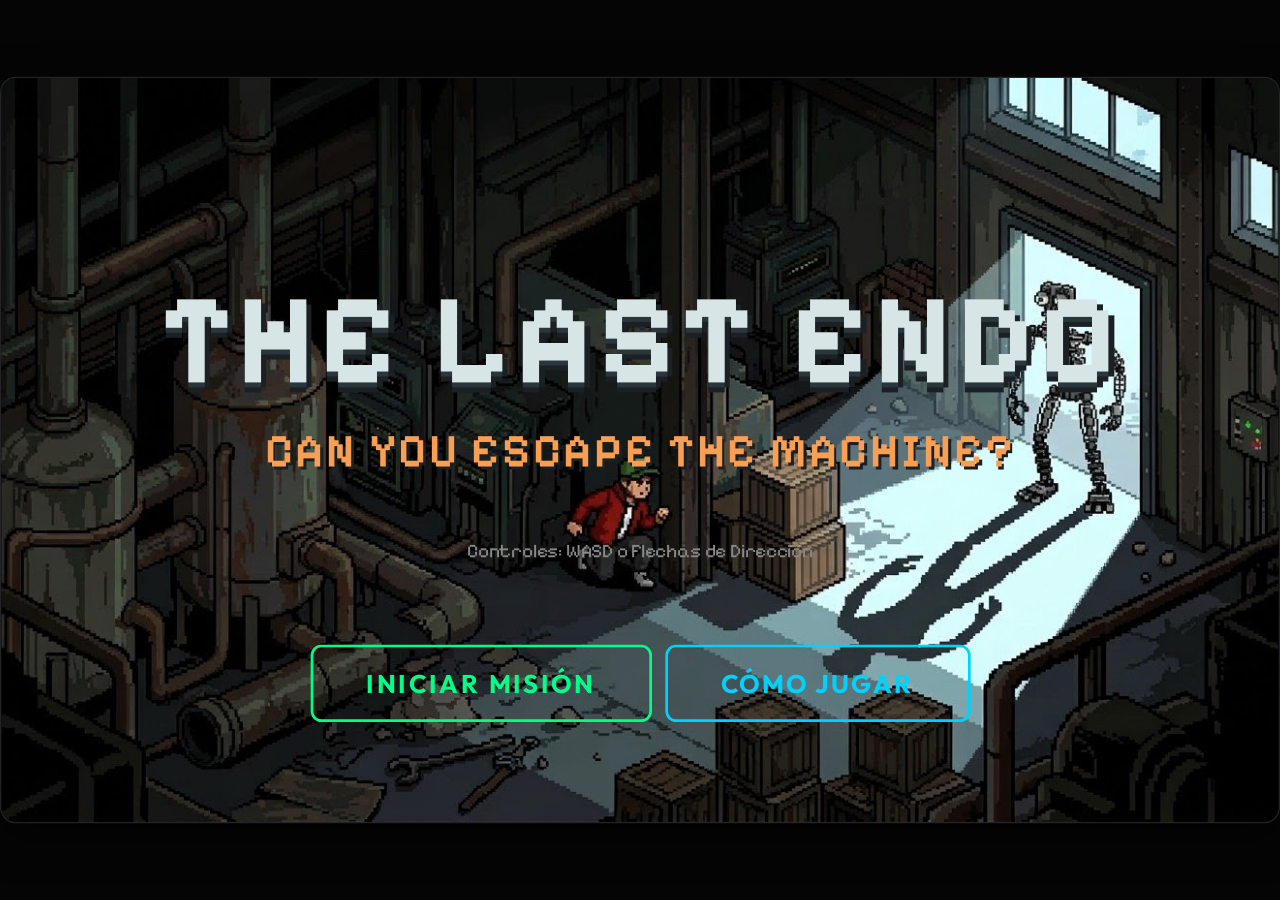
<file: index.html>
<!DOCTYPE html>
<html lang="es">

<head>
    <meta charset="UTF-8">
    <meta name="viewport" content="width=device-width, initial-scale=1.0, maximum-scale=1.0, user-scalable=no">
    <title>Infiltración y Pistas</title>
    <!-- Pixel Art / Retro Font -->
    <link rel="preconnect" href="https://fonts.googleapis.com">
    <link rel="preconnect" href="https://fonts.gstatic.com" crossorigin>
    <link href="https://fonts.googleapis.com/css2?family=Pixelify+Sans:wght@400;500;600;700&display=swap"
        rel="stylesheet">
    <link rel="stylesheet" href="style.css">
</head>

<body>
    <!-- Rotate device warning -->
    <div id="rotate-overlay">
        <div>📱</div>
        <div style="margin-top: 15px;">Por favor, gira tu dispositivo</div>
        <div style="font-size: 16px; margin-top: 10px; color: #aaa;">El juego requiere modo horizontal para funcionar correctamente.</div>
    </div>

    <!-- MAIN GAME CONTAINER -->
    <div id="game-container">
        <!-- Start Screen -->
        <div id="start-screen" class="screen active">
            <h1 class="retro-title">THE LAST ENDO</h1>
            <h2 class="retro-subtitle">CAN YOU ESCAPE THE MACHINE?</h2>

            <!-- Removed paragraph as tutorial handles it now -->
            <p style="font-size: 0.9rem; color: #888;">Controles: WASD o Flechas de Dirección</p>
            <div style="display: flex; gap: 10px; margin-top: 20px;">
                <button id="start-btn">Iniciar Misión</button>
                <button id="tutorial-btn" class="secondary-btn">Cómo Jugar</button>
            </div>
        </div>

        <!-- Tutorial Screen -->
        <div id="tutorial-screen" class="screen">
            <!-- MÁS ESPECIFIDAD PARA EVITAR QUE EL FONDo RETRO PREDOMINE -->
            <style>
                #tutorial-screen h3, 
                #tutorial-screen p, 
                #tutorial-screen b, 
                #tutorial-screen .tutorial-card,
                #tutorial-screen .tutorial-card p {
                    font-family: 'Segoe UI', Tahoma, Geneva, Verdana, sans-serif !important;
                    letter-spacing: normal !important;
                    line-height: 1.5 !important;
                }
                #tutorial-screen p {
                    font-size: 0.95rem !important;
                }
                #tutorial-screen {
                    padding-bottom: 40px !important; /* Para que no se corte el botón de Entendido */
                    overflow-y: auto;
                }
                #close-tutorial-btn {
                    margin-bottom: 20px;
                }
            </style>
            <h1>Manual de <span class="highlight">Operaciones</span></h1>

            <div class="tutorial-grid">
                <div class="tutorial-card">
                    <div class="tutorial-sprite-container">
                        <div id="tut-player"></div>
                    </div>
                    <h3>Tú (Infiltrador)</h3>
                    <p>Usa <b>WASD</b> o las <b>Flechas de dirección</b> para moverte por las sombras de los niveles. Tienes un límite de <b>tiempo</b> que decrece constantemente. Pierdes si la cuenta regresiva llega a cero antes de completar el nivel.</p>
                </div>

                <div class="tutorial-card">
                    <div class="tutorial-sprite-container">
                        <div id="tut-enemy">
                            <!-- Cono de visión eliminado según petición -->
                        </div>
                    </div>
                    <h3>Los Guardias</h3>
                    <p>Unidades hostiles patrullan el mapa. Mantente alejado de su campo de visión frontal en todo momento. Si te detectan visualmente, activarán la alarma y tu misión fallará inmediatamente.</p>
                </div>

                <div class="tutorial-card">
                    <div class="tutorial-sprite-container"
                        style="display:flex; gap:15px; justify-content:center; align-items:center;">
                        <div>
                            <div id="tut-clue"></div>
                            <small class="highlight" style="display:block; margin-top:5px; font-family: sans-serif;">Evidencia</small>
                        </div>
                        <div>
                            <div id="tut-fake"></div>
                            <small class="danger-text" style="display:block; margin-top:5px; font-family: sans-serif;">Basura</small>
                        </div>
                    </div>
                    <h3>Investigación (Point & Click)</h3>
                    <p>Acércate al mobiliario para inspeccionar. Lee bien el <b>acertijo superior</b> para saber en qué tipo de objeto buscar. Pulsar un objeto <b>Falso</b> sumará un error y restará -15s de tiempo (con 3 errores fracasa la inspección). Si estás atascado, el botón de [💡 Pista] puede guiarte a costa de algunos valiosos segundos.</p>
                </div>
            </div>

            <button id="close-tutorial-btn" style="margin-top:20px;">Entendido</button>
        </div>

        <!-- Phase 1: Stealth Mode -->
        <div id="stealth-screen" class="screen">
            <!-- Walls will be generated here by JS -->
            <!-- The background image for walls will be set via CSS on #stealth-screen or the walls themselves -->

            <div id="player"></div>

            <!-- Enemies and POIs generated in JS to easily place them around the map -->
        </div>

        <!-- Phase 2: Point & Click Mode -->
        <div id="point-screen" class="screen">
            <div id="ui-header">
                <div class="stat" style="cursor: pointer;" id="hint-btn">
                    <span>💡 Pista (-15s)</span>
                </div>
                <div class="stat">
                    <span>Errores:</span>
                    <span id="mistakes-display" class="danger-text">0/3</span>
                </div>
            </div>
            <div id="scene-image">
                <!-- Los elementos generados dinámicamente según el nivel se adjuntarán aquí -->
            </div>
        </div>

        <!-- POI Intro Screen -->
        <div id="poi-intro-screen" class="screen">
            <h2 class="retro-subtitle" style="margin-bottom: 20px;">SEÑAL DETECTADA</h2>
            <div id="poi-riddle"
                style="font-size: 1.5rem; color: #fff; max-width: 600px; margin-bottom: 30px; font-style: italic;">
                <!-- Riddle injected here -->
            </div>
            <button id="start-poi-btn">Iniciar Búsqueda</button>
        </div>

        <!-- Paper Reveal Screen (Inter-POI) -->
        <div id="paper-reveal-screen" class="screen">
            <h2 class="retro-subtitle" style="margin-bottom: 20px;">Pista Recuperada</h2>
            <div class="paper-container">
                <div class="paper-fragment fg-1" id="paper-clue-1"></div>
                <div class="paper-fragment fg-2" id="paper-clue-2"></div>
                <div class="paper-fragment fg-3" id="paper-clue-3"></div>
            </div>
            <button id="close-paper-btn" style="margin-top:20px;">Continuar Misión</button>
        </div>

        <!-- Lore Document Screen (Between Levels) -->
        <div id="lore-screen" class="screen">
            <h2 class="retro-subtitle" style="margin-bottom: 10px;">Sector Asegurado</h2>
            <div class="paper-container">
                <div id="lore-content" class="lore-text">
                    <!-- Content injected by JS -->
                </div>
            </div>
            <button id="continue-lore-btn" style="margin-top:20px;">Infiltrarse al Siguiente Nivel</button>
        </div>

        <!-- Game Over Screen -->
        <div id="game-over-screen" class="screen">
            <h1 class="danger-text">Misión Fallida</h1>
            <p id="game-over-reason">¡El enemigo te atrapó!</p>
            <button id="restart-btn" class="danger-btn">Reintentar</button>
        </div>

        <!-- Keypad Terminal Screen -->
        <div id="keypad-screen" class="screen">
            <h2 class="retro-subtitle">TERMINAL DE SEGURIDAD</h2>
            <div class="keypad-container">
                <div class="keypad-display" id="keypad-display">_ _ _ _</div>
                <div class="keypad-grid">
                    <button class="keypad-btn">1</button><button class="keypad-btn">2</button><button
                        class="keypad-btn">3</button>
                    <button class="keypad-btn">4</button><button class="keypad-btn">5</button><button
                        class="keypad-btn">6</button>
                    <button class="keypad-btn">7</button><button class="keypad-btn">8</button><button
                        class="keypad-btn">9</button>
                    <button class="keypad-btn danger-btn" id="keypad-clear">C</button><button
                        class="keypad-btn">0</button><button class="keypad-btn" id="keypad-enter"
                        style="color:var(--primary); border-color:var(--primary);">E</button>
                </div>
                <div id="keypad-status" style="margin-top: 15px; font-size: 1.2rem; height: 1.5rem;"></div>
            </div>
            <button id="close-keypad-btn" style="margin-top:20px;">ABORTAR</button>
        </div>

        <!-- Hacker Terminal Minigame Screen (Level 5) -->
        <div id="hack-screen" class="screen">
            <h2 class="retro-subtitle" style="margin-bottom: 5px;">ANULACIÓN DE NÚCLEO O.M.N.I.</h2>
            <div id="hack-terminal">
                <div class="hack-header">ACCESO RESTRINGIDO - MODO SUPERUSUARIO</div>
                <div class="hack-body">
                    <p id="hack-glitch-text" class="hack-glitch">INICIANDO PUERTA TRASERA...</p>
                    <p id="hack-prompt" class="hack-pista">Esperando input...</p>
                    <div class="hack-input-line">
                        <span class="prompt-char">&gt;</span>
                        <span id="hack-display" class="hack-value">_</span><span class="cursor-blink">|</span>
                    </div>
                </div>
                <div class="hack-status-bar">
                    ESTADO: <span id="hack-status-msg" style="color:#00ff88">LISTO</span> | INTENTOS: <span
                        id="hack-mistakes" class="danger-text">0/3</span>
                </div>
            </div>

            <div class="hack-keyboard">
                <div class="hack-keys-grid">
                    <button class="hack-key">1</button><button class="hack-key">2</button><button
                        class="hack-key">3</button>
                    <button class="hack-key">4</button><button class="hack-key">5</button><button
                        class="hack-key">6</button>
                    <button class="hack-key">7</button><button class="hack-key">8</button><button
                        class="hack-key">9</button>
                    <button class="hack-key danger-btn">C</button><button class="hack-key">0</button><button
                        class="hack-key submit-btn">E</button>
                </div>
            </div>
        </div>

        <!-- Victory Screen -->
        <div id="victory-screen" class="screen">
            <h1 class="highlight">Misión Cumplida</h1>
            <p>Has encontrado todas las pistas sin ser detectado.</p>
            <button id="victory-restart-btn">Jugar de Nuevo</button>
        </div>

        <!-- Global HUD (Bottom) -->
        <div id="global-hud">
            <div class="hud-stat">
                <span>Tiempo:</span>
                <span id="global-timer" class="highlight">05:00</span>
            </div>
            <div class="hud-stat">
                <span>Pistas:</span>
                <span id="global-clues" class="highlight">0/9</span>
            </div>
        </div>
        
        <!-- Joystick Overlay (Mobile only) -->
        <div id="joystick-zone">
            <div id="joystick-base">
                <div id="joystick-stick"></div>
            </div>
        </div>
    </div>

    <!-- Audio elements configuration handled in script.js -->
    <script src="script.js?v=3.0"></script>
</body>

</html>
</file>
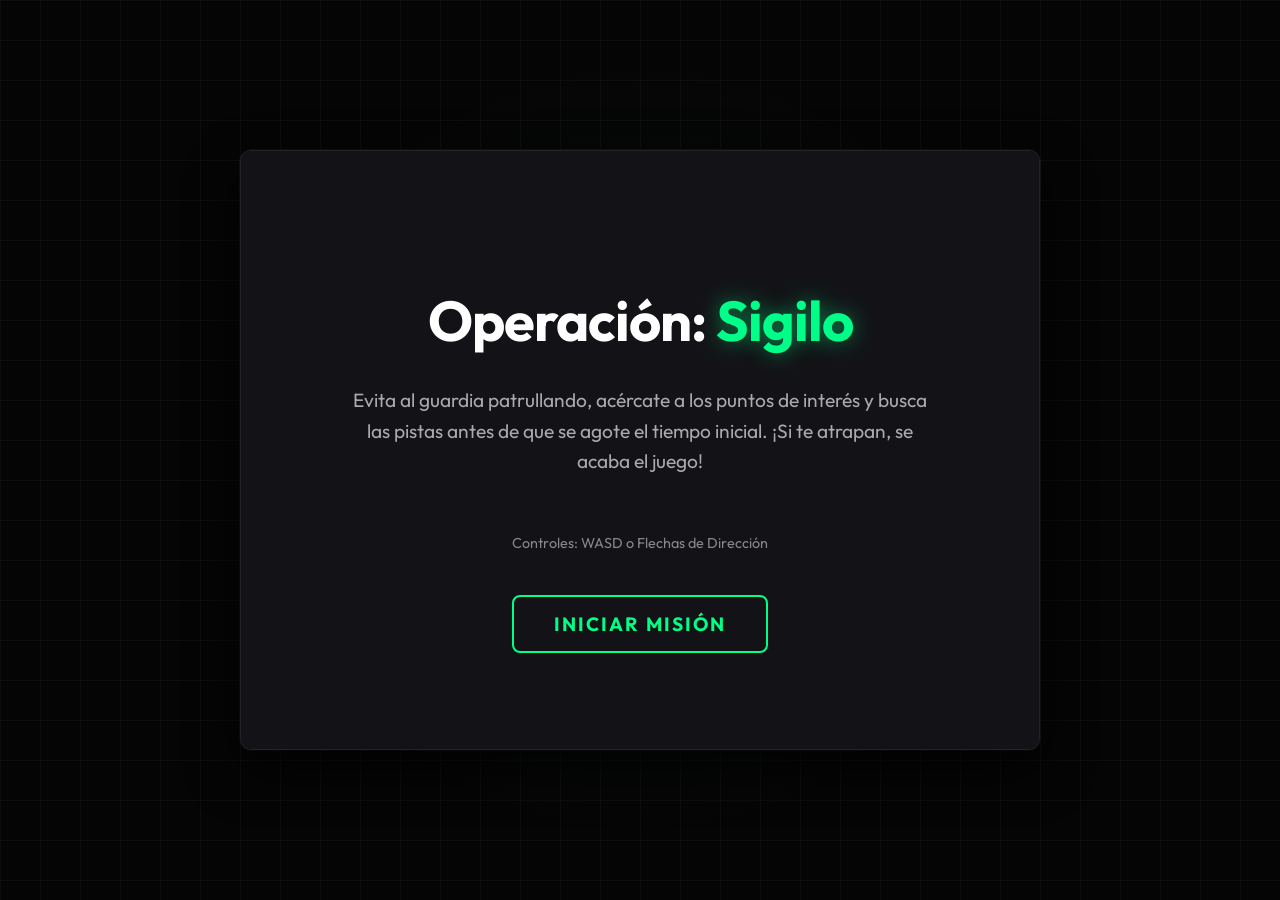
<file: copia de seguridad n1/index.html>
<!DOCTYPE html>
<html lang="es">
<head>
    <meta charset="UTF-8">
    <meta name="viewport" content="width=device-width, initial-scale=1.0">
    <title>Infiltración y Pistas</title>
    <link rel="stylesheet" href="style.css">
</head>
<body>
    <div id="game-container">
        <!-- Start Screen -->
        <div id="start-screen" class="screen active">
            <h1>Operación: <span class="highlight">Sigilo</span></h1>
            <p>Evita al guardia patrullando, acércate a los puntos de interés y busca las pistas antes de que se agote el tiempo inicial. ¡Si te atrapan, se acaba el juego!</p>
            <p style="font-size: 0.9rem; color: #888;">Controles: WASD o Flechas de Dirección</p>
            <button id="start-btn">Iniciar Misión</button>
        </div>

        <!-- Phase 1: Stealth Mode -->
        <div id="stealth-screen" class="screen">
            <div id="player"></div>
            <div id="enemy"></div>
            <div class="poi" id="poi-1" style="top: 15%; left: 80%;"></div>
            <div class="poi" id="poi-2" style="top: 80%; left: 20%;"></div>
            <div class="poi" id="poi-3" style="top: 60%; left: 80%;"></div>
        </div>

        <!-- Phase 2: Point & Click Mode -->
        <div id="point-screen" class="screen">
            <div id="ui-header">
                <div class="stat">
                    <span>Tiempo Restante:</span>
                    <span id="timer-display" class="danger-text">15s</span>
                </div>
                <div class="stat">
                    <span>Pistas:</span>
                    <span id="clues-display" class="highlight">0/3</span>
                </div>
            </div>
            <div id="scene-image">
                <div class="clue" id="clue-1" style="top: 30%; left: 40%;"></div>
                <div class="clue" id="clue-2" style="top: 70%; left: 20%;"></div>
                <div class="clue" id="clue-3" style="top: 50%; left: 80%;"></div>
            </div>
        </div>

        <!-- Game Over Screen -->
        <div id="game-over-screen" class="screen">
            <h1 class="danger-text">Misión Fallida</h1>
            <p id="game-over-reason">¡El enemigo te atrapó!</p>
            <button id="restart-btn" class="danger-btn">Reintentar</button>
        </div>

        <!-- Victory Screen -->
        <div id="victory-screen" class="screen">
            <h1 class="highlight">Misión Cumplida</h1>
            <p>Has encontrado todas las pistas sin ser detectado.</p>
            <button id="victory-restart-btn">Jugar de Nuevo</button>
        </div>
    </div>

    <script src="script.js"></script>
</body>
</html>
</file>
<file: style.css>
@import url('https://fonts.googleapis.com/css2?family=Outfit:wght@300;500;700&display=swap');

:root {
    --bg-color: #0a0a0c;
    --panel-bg: rgba(20, 20, 25, 0.9);
    --primary: #00ff88;
    --primary-glow: rgba(0, 255, 136, 0.5);
    --danger: #ff3366;
    --danger-glow: rgba(255, 51, 102, 0.5);
    --poi-color: #33ccff;
    --text-color: #e0e0e0;
}

* {
    box-sizing: border-box;
    user-select: none;
}

body {
    margin: 0;
    padding: 0;
    background-color: #050505;
    color: var(--text-color);
    font-family: 'Pixelify Sans', 'Outfit', monospace, sans-serif;
    display: flex;
    justify-content: center;
    align-items: center;
    width: 100vw;
    height: 100vh;
    position: fixed;
    top: 0;
    left: 0;
    overflow: hidden;
}

#game-container {
    width: 960px;
    height: 560px;
    background-color: var(--bg-color);
    position: relative;
    border: 1px solid rgba(255, 255, 255, 0.1);
    border-radius: 12px;
    box-shadow: 0 10px 30px rgba(0, 0, 0, 0.6);
    overflow: hidden;
    transform-origin: center center; /* IMPORTANT for translate+scale combo */
    position: absolute;
    left: 50%;
    top: 50%;
    transform: translate(-50%, -50%);
}

.screen {
    position: absolute;
    inset: 0;
    display: none;
    flex-direction: column;
    justify-content: center;
    align-items: center;
    text-align: center;
    background: var(--panel-bg);
    z-index: 100;
    padding: 40px;
}

.screen.active {
    display: flex;
}

/* In-game screens need space at the bottom for the 80px global HUD */
#stealth-screen,
#point-screen {
    bottom: 80px;
}

/* Fondo de la pantalla de Game Over: la imagen se aplica desde JS via initSprites().
   El ::before agrega una capa oscura semi-transparente encima de la imagen
   para que el texto y los botones se lean correctamente sin perder visibilidad del fondo. */
#game-over-screen {
    background-size: cover;
    background-position: center;
    background-repeat: no-repeat;
}

#game-over-screen::before {
    content: '';
    position: absolute;
    inset: 0;
    background: rgba(0, 0, 0, 0.55);
    z-index: 0;
    pointer-events: none;
}

/* Asegurar que todo el contenido del game-over-screen (título, texto, botón)
   quede POR ENCIMA de la capa oscura, manteniendo su funcionalidad de click. */
#game-over-screen>* {
    position: relative;
    z-index: 1;
}

/* Fondo de la pantalla de Victoria */
#victory-screen {
    background-size: cover;
    background-position: center;
    background-repeat: no-repeat;
}

#victory-screen::before {
    content: '';
    position: absolute;
    inset: 0;
    background: rgba(0, 0, 0, 0.45);
    z-index: 0;
    pointer-events: none;
}

#victory-screen>* {
    position: relative;
    z-index: 1;
}

#stealth-screen {
    background: #111;
    /* BACKGROUND DEL MAPA: reemplazar con tu imagen de fondo */
    /* background-image: url('tu-fondo-pasillos.png'); */
    background-size: cover;
    background-position: center;
    z-index: 10;
}

#stealth-screen.active {
    display: block;
}

h1 {
    font-size: 4rem;
    margin-bottom: 10px;
    letter-spacing: 2px;
    font-weight: 700;
    color: #fff;
}

.retro-title {
    font-size: 6rem;
    margin-bottom: 5px;
    color: #d8e5e7;
    /* Light cyan-grey from the reference image */
    text-shadow:
        0px 4px 0px #2a363b,
        0px 8px 0px #1a2024,
        4px 4px 0px #1a2024;
    letter-spacing: 4px;
    text-transform: uppercase;
}

.retro-subtitle {
    font-size: 2.2rem;
    margin-top: 0;
    margin-bottom: 30px;
    color: #f7a055;
    /* Orange/peach from the reference image */
    text-shadow: 2px 2px 0px #1a2024;
    letter-spacing: 2px;
    font-weight: 600;
}

.highlight {
    color: var(--primary);
    text-shadow: 0 0 10px var(--primary-glow);
}

.danger-text {
    color: var(--danger);
    text-shadow: 0 0 10px var(--danger-glow);
}

p {
    font-size: 1.4rem;
    max-width: 600px;
    margin-bottom: 40px;
    line-height: 1.4;
    color: #aaa;
}

button {
    background: transparent;
    color: var(--primary);
    border: 2px solid var(--primary);
    padding: 15px 40px;
    font-size: 1.2rem;
    font-family: 'Outfit', sans-serif;
    font-weight: 700;
    border-radius: 8px;
    cursor: pointer;
    transition: background 0.2s, color 0.2s;
    text-transform: uppercase;
    letter-spacing: 2px;
}

button:hover {
    color: #000;
    background: var(--primary);
}

button.danger-btn {
    color: var(--danger);
    border-color: var(--danger);
}

button.danger-btn:hover {
    background: var(--danger);
    color: #fff;
}

button.secondary-btn {
    color: #00d2ff;
    border-color: #00d2ff;
}

button.secondary-btn:hover {
    background: #00d2ff;
}

/* Tutorial Layout */
.tutorial-grid {
    display: flex;
    gap: 15px;
    margin-top: 20px;
    max-width: 960px;
    width: 100%;
}

.tutorial-card {
    background: rgba(0, 0, 0, 0.6);
    border: 1px solid rgba(255, 255, 255, 0.2);
    border-radius: 8px;
    padding: 15px;
    flex: 1;
    display: flex;
    flex-direction: column;
    align-items: center;
    text-align: center;
    min-height: 250px;
}

.tutorial-sprite-container {
    height: 100px;
    display: flex;
    justify-content: center;
    align-items: center;
    margin-bottom: 15px;
    background: rgba(255, 255, 255, 0.05);
    width: 100%;
    border-radius: 6px;
}

.tutorial-card h3 {
    margin: 0 0 10px 0;
    color: #fff;
}

.tutorial-card p {
    font-size: 0.9rem;
    line-height: 1.4;
    color: #bbb;
    margin: 0;
}

#tut-player {
    width: 48px;
    height: 96px;
}

#tut-enemy {
    width: 36px;
    height: 72px;
    position: relative;
}

#tut-cone {
    position: absolute;
    top: -40px;
    left: -25px;
    width: 0;
    height: 0;
    border-left: 40px solid transparent;
    border-right: 40px solid transparent;
    border-bottom: 60px solid rgba(255, 71, 87, 0.3);
    border-radius: 50%;
    transform: rotate(180deg);
}

#tut-clue {
    width: 24px;
    height: 24px;
    border: 2px solid #00d2ff;
    border-radius: 50%;
    background: rgba(0, 210, 255, 0.2);
}

#tut-fake {
    width: 24px;
    height: 24px;
    border: 2px solid #ff4757;
    border-radius: 50%;
    background: rgba(255, 71, 87, 0.2);
}

/* Entities - GPU accelerated via will-change + transform */
#player,
.enemy {
    position: absolute;
    left: 0;
    top: 0;
    will-change: transform;
    border-radius: 50%;
}

#player {
    width: 40px;
    height: 80px;
    background-color: var(--primary);
    box-shadow: 0 0 8px var(--primary);
    z-index: 20;
    border-radius: 4px;
}

.enemy {
    width: 48px;
    height: 96px;
    background-color: var(--danger);
    box-shadow: 0 0 8px var(--danger);
    z-index: 19;
}

.vision-cone {
    position: absolute;
    width: 200px;
    height: 400px;
    background: radial-gradient(circle at 0% 50%, rgba(255, 51, 102, 0.25) 0%, transparent 55%);
    clip-path: polygon(0% 50%, 100% 0%, 100% 100%);
    top: 50%;
    left: 16px;
    transform: translateY(-50%);
    transform-origin: 0% 50%;
    pointer-events: none;
    will-change: background;
}

.enemy.alert .vision-cone {
    background: radial-gradient(circle at 0% 50%, rgba(255, 0, 0, 0.5) 0%, transparent 65%);
}

/* Walls */
.wall {
    position: absolute;
    background-color: #222530;
    border: 1px solid #333a4a;
    z-index: 12;
}

.wall.invisible-wall {
    background-color: transparent;
    border: none;
}

/* POI */
.poi {
    position: absolute;
    width: 28px;
    height: 28px;
    background-color: transparent;
    border: 2px solid var(--poi-color);
    border-radius: 50%;
    z-index: 15;
    animation: pingPOI 2s ease-out infinite;
}

.poi::after {
    content: '!';
    position: absolute;
    inset: 0;
    display: flex;
    justify-content: center;
    align-items: center;
    color: var(--poi-color);
    font-weight: bold;
    font-size: 14px;
}

@keyframes pingPOI {

    75%,
    100% {
        transform: scale(2);
        opacity: 0;
    }
}

/* Phase 2: Point & Click UI */
#ui-header {
    position: absolute;
    top: 0;
    left: 0;
    width: 100%;
    padding: 15px 20px;
    display: flex;
    justify-content: space-between;
    background: linear-gradient(to bottom, rgba(0, 0, 0, 0.85), transparent);
    font-size: 1.1rem;
    font-weight: 700;
    z-index: 20;
    pointer-events: none;
}

.stat {
    display: flex;
    gap: 8px;
    align-items: center;
    background: rgba(0, 0, 0, 0.5);
    padding: 8px 16px;
    border-radius: 30px;
    border: 1px solid rgba(255, 255, 255, 0.1);
}

/* Global HUD (Bottom) */
#global-hud {
    position: absolute;
    bottom: 0;
    left: 0;
    width: 960px;
    height: 80px;
    background-image: url('sprites/hud_bg.jpg');
    background-size: 100% 100%;
    background-repeat: no-repeat;
    display: none;
    /* Oculto por defecto, se activa en startGame() */
    justify-content: space-around;
    align-items: center;
    border-top: 2px solid #555;
    z-index: 200;
}

#global-hud.hud-transparent {
    background-image: none !important;
    background-color: transparent !important;
    border-top: none !important;
}

.hud-stat {
    display: flex;
    gap: 8px;
    align-items: center;
    font-size: 1.5rem;
    /* Letra un poco más grande */
    font-weight: bold;
    color: #fff;
    text-shadow: 2px 2px 4px #000;
}

#scene-image {
    width: 100%;
    height: 100%;
    background: #1a1a24;
    position: relative;
    cursor: crosshair;
}

/* Base clues styling */
.clue,
.fake-clue {
    position: absolute;
    width: 50px;
    height: 50px;
    border-radius: 8px;
    cursor: pointer;
    transition: background-color 0.15s;
    /* Evita que se solapen visualmente usando flex/grids en sus props top/left del JS */
}

.clue {
    background-color: rgba(255, 255, 255, 0.05);
    border: 1px dashed rgba(255, 255, 255, 0.2);
    z-index: 105;
}

.fake-clue {
    background-color: rgba(255, 100, 100, 0.08);
    border: 1px dashed rgba(255, 100, 100, 0.25);
    z-index: 105;
}

.clue:hover {
    background-color: rgba(255, 255, 255, 0.15);
}

.fake-clue:hover {
    background-color: rgba(255, 80, 80, 0.15);
}

.clue.found {
    background-color: var(--primary);
    border: 2px solid #fff;
    pointer-events: none;
    animation: collect 0.4s ease forwards;
}

.fake-clue.error {
    background-color: var(--danger);
    border: 2px solid var(--danger);
    pointer-events: none;
    animation: errorShake 0.35s ease forwards;
}

@keyframes collect {
    0% {
        transform: scale(1);
        opacity: 1;
    }

    100% {
        transform: scale(0);
        opacity: 0;
    }
}

@keyframes errorShake {

    0%,
    100% {
        transform: translateX(0);
    }

    25% {
        transform: translateX(-6px);
    }

    75% {
        transform: translateX(6px);
    }
}

/* ----------------------
   SCI-FI ENDO BLUEPRINT UI 
---------------------- */
.paper-container {
    width: 600px;
    height: 480px;
    margin: 0 auto;
    position: relative;
    /* Sci-Fi Blueprint Grid Background */
    background-color: #001021;
    background-image:
        linear-gradient(rgba(0, 255, 255, 0.2) 1px, transparent 1px),
        linear-gradient(90deg, rgba(0, 255, 255, 0.2) 1px, transparent 1px),
        linear-gradient(rgba(0, 255, 255, 0.1) 1px, transparent 1px),
        linear-gradient(90deg, rgba(0, 255, 255, 0.1) 1px, transparent 1px);
    background-size: 100px 100px, 100px 100px, 20px 20px, 20px 20px;
    background-position: -2px -2px, -2px -2px, -1px -1px, -1px -1px;

    border: 3px solid #00f3ff;
    box-shadow: inset 0 0 50px rgba(0, 243, 255, 0.2), 0 0 20px rgba(0, 243, 255, 0.5);
    border-radius: 8px;
    overflow: hidden;
    display: flex;
    justify-content: center;
    align-items: center;
    padding: 30px;
}

/* Pseudo-element for a wireframe Endoskeleton generic shape using gradients/CSS */
.paper-container::before {
    content: "";
    position: absolute;
    top: 50%;
    left: 50%;
    transform: translate(-50%, -50%);
    width: 250px;
    height: 380px;
    background:
        radial-gradient(circle at 50% 15%, transparent 20px, rgba(0, 243, 255, 0.15) 21px, transparent 25px),
        /* Cabeza */
        linear-gradient(90deg, transparent 40%, rgba(0, 243, 255, 0.15) 40%, rgba(0, 243, 255, 0.15) 60%, transparent 60%),
        /* Espina */
        linear-gradient(rgba(0, 243, 255, 0.15), rgba(0, 243, 255, 0.15));
    /* Cuerpo */
    background-size: 100% 100%, 100% 100%, 120px 150px;
    background-position: center 0, center center, center 80px;
    background-repeat: no-repeat;
    opacity: 0.8;
    pointer-events: none;
    border-radius: 60px 60px 0 0;
}

/* Blueprint scanning line animation */
.paper-container::after {
    content: "";
    position: absolute;
    top: 0;
    left: 0;
    right: 0;
    height: 5px;
    background: rgba(0, 243, 255, 0.5);
    box-shadow: 0 0 15px #00f3ff;
    animation: blueprintScan 4s linear infinite;
    pointer-events: none;
}

@keyframes blueprintScan {
    0% {
        top: -10px;
        opacity: 0;
    }

    10% {
        opacity: 1;
    }

    90% {
        opacity: 1;
    }

    100% {
        top: 100%;
        opacity: 0;
    }
}

.paper-fragment {
    position: absolute;
    opacity: 0;
    transition: opacity 1s ease-in, filter 1s;
    pointer-events: none;
}

.paper-fragment.visible {
    opacity: 1;
}

/* Base style for code lines injection from JS */
.fg-1,
.fg-2,
.fg-3 {
    text-shadow: 0 0 10px #00f3ff;
    padding: 10px;
}

.fg-1 {
    top: 15%;
    left: 10%;
}

.fg-2 {
    top: 40%;
    right: 10%;
}

.fg-3 {
    bottom: 15%;
    left: 20%;
}



/* Lore text inside paper */
.lore-text {
    font-family: monospace;
    color: #00f3ff;
    text-shadow: 0 0 5px rgba(0, 243, 255, 0.8);
    font-size: 1.2rem;
    font-weight: bold;
    line-height: 1.5;
    text-align: left;
    width: 100%;
    height: 100%;
    padding: 20px;
    overflow-y: hidden;
    position: relative;
    z-index: 10;
    background: rgba(0, 16, 33, 0.75);
    border-radius: 8px;
    border: 1px solid rgba(0, 243, 255, 0.3);
}

.lore-text h3 {
    margin-top: 5px;
    border-bottom: 2px solid rgba(0, 243, 255, 0.5);
    padding-bottom: 10px;
    margin-bottom: 15px;
    color: #00f3ff;
    font-size: 1.5rem;
    text-align: center;
    text-shadow: 0 0 10px #00f3ff;
}

/* ----------------------
   KEYPAD & TERMINAL UI
---------------------- */
.keypad-container {
    background: #1e2528;
    border: 3px solid #334045;
    border-radius: 12px;
    padding: 25px;
    display: flex;
    flex-direction: column;
    align-items: center;
    box-shadow: 0 15px 35px rgba(0, 0, 0, 0.8);
    margin-bottom: 20px;
}

.keypad-display {
    width: 100%;
    background: #050505;
    color: var(--primary);
    font-family: 'Courier New', monospace;
    font-size: 3rem;
    font-weight: bold;
    text-align: center;
    padding: 15px;
    border-radius: 8px;
    margin-bottom: 20px;
    border: 2px inset #334045;
    letter-spacing: 15px;
    min-width: 280px;
    text-shadow: 0 0 10px var(--primary-glow);
}

.keypad-grid {
    display: grid;
    grid-template-columns: repeat(3, 1fr);
    gap: 12px;
}

.keypad-btn {
    width: 70px;
    height: 70px;
    font-size: 1.8rem;
    padding: 0;
    margin: 0;
    transition: transform 0.1s, background 0.2s, box-shadow 0.2s;
}

.keypad-btn:active {
    transform: scale(0.95);
}

/* ----------------------
   NEW DYNAMIC CLUES & HINT
---------------------- */
#hint-btn {
    transition: background 0.2s;
    user-select: none;
    z-index: 1000;
    pointer-events: auto;
}

#hint-btn:hover {
    background: rgba(255, 255, 0, 0.2);
    border-color: yellow;
    color: yellow;
}

.clue-item-container {
    position: absolute;
    width: 60px;
    height: 60px;
    cursor: pointer;
    background-size: contain;
    background-repeat: no-repeat;
    background-position: center;
    transition: transform 0.2s;
}

.clue-item-container:hover {
    transform: scale(1.15) rotate(5deg);
    filter: brightness(1.2) drop-shadow(0 0 10px rgba(255, 255, 255, 0.5));
}

/* Visually highlight true clues when HINT is used */
.hint-highlight {
    animation: hintPulse 1s alternate infinite;
    z-index: 150;
}

@keyframes hintPulse {
    from {
        filter: drop-shadow(0 0 5px yellow) brightness(1.2);
        transform: scale(1.1);
    }

    to {
        filter: drop-shadow(0 0 25px red) brightness(2);
        transform: scale(1.6);
        outline: 3px solid red;
        border-radius: 10px;
    }
}

/* Specific clue visuals via Emojis (Criminal Case style) */
.type-paper,
.type-box,
.type-trash,
.type-electronic {
    display: flex;
    align-items: center;
    justify-content: center;
    font-size: 3rem;
    /* Huge Emoji Size */
    width: 60px;
    height: 60px;
    filter: drop-shadow(0px 5px 8px rgba(0, 0, 0, 0.8));
    transition: transform 0.2s, filter 0.2s;
    user-select: none;
}

.type-paper::after {
    content: "📄";
}

.type-box::after {
    content: "📦";
}

.type-electronic::after {
    content: "💻";
}

/* ----------------------
   LEVEL 5 HACKING MINIGAME UI
---------------------- */
#hack-screen {
    background-image: url('sprites/hacker_8bit_bg.png');
    background-size: cover;
    background-position: center;
    background-color: #020a14;
    position: relative;
    padding: 10px;
    z-index: 100;
}

#hack-screen::before {
    content: '';
    position: absolute;
    inset: 0;
    background: rgba(0, 15, 30, 0.4);
    z-index: 0;
    pointer-events: none;
}

#hack-terminal,
.hack-keyboard,
#hack-screen>h2 {
    position: relative;
    z-index: 1;
}

#hack-terminal {
    width: 600px;
    height: auto;
    min-height: 180px;
    margin: 0 auto 5px auto;
    background: rgba(5, 10, 20, 0.85);
    border: 2px solid #00f3ff;
    border-radius: 8px;
    box-shadow: 0 0 20px rgba(0, 243, 255, 0.2), inset 0 0 15px rgba(0, 243, 255, 0.1);
    display: flex;
    flex-direction: column;
    overflow: hidden;
    backdrop-filter: blur(4px);
}

.hack-header {
    background: #00f3ff;
    color: #000;
    padding: 5px 10px;
    font-family: monospace;
    font-weight: bold;
    font-size: 1rem;
    text-transform: uppercase;
    text-align: left;
}

.hack-status-bar {
    background: rgba(0, 243, 255, 0.1);
    border-top: 1px solid rgba(0, 243, 255, 0.3);
    padding: 5px 10px;
    font-family: monospace;
    font-size: 0.9rem;
    color: #00f3ff;
    text-align: left;
}

.hack-body {
    flex-grow: 1;
    padding: 10px 20px;
    display: flex;
    flex-direction: column;
    justify-content: center;
    align-items: flex-start;
    font-family: 'Courier New', Courier, monospace;
}

.hack-glitch {
    color: var(--primary);
    font-size: 1.1rem;
    margin-bottom: 15px;
    text-shadow: 0 0 5px var(--primary-glow);
}

.hack-pista {
    color: #00f3ff;
    font-size: 1rem;
    margin-bottom: 5px;
}

.hack-input-line {
    font-size: 1.5rem;
    color: #fff;
    display: flex;
    align-items: center;
    gap: 8px;
}

.prompt-char {
    color: var(--primary);
    font-weight: bold;
}

.cursor-blink {
    animation: blink 1s step-end infinite;
    color: #00f3ff;
    font-weight: bold;
}

@keyframes blink {
    50% {
        opacity: 0;
    }
}

.hack-keyboard {
    background: rgba(0, 0, 0, 0.8);
    border: 2px solid rgba(0, 243, 255, 0.5);
    border-radius: 12px;
    padding: 5px;
    display: flex;
    justify-content: center;
}

.hack-keys-grid {
    display: grid;
    grid-template-columns: repeat(3, 1fr);
    gap: 5px;
}

.hack-key {
    width: 45px;
    height: 35px;
    font-size: 1.2rem;
    color: #00f3ff;
    background: rgba(0, 20, 40, 0.8);
    border: 1px solid #00f3ff;
    padding: 0;
    margin: 0;
    transition: transform 0.1s, background 0.2s, box-shadow 0.2s;
    font-family: 'Courier New', monospace;
    font-weight: bold;
}

.hack-key:hover {
    background: rgba(0, 243, 255, 0.2);
    box-shadow: 0 0 10px rgba(0, 243, 255, 0.5);
    color: #fff;
}

.hack-key:active {
    transform: scale(0.95);
}

.hack-key.submit-btn {
    background: rgba(0, 255, 136, 0.1);
    border-color: var(--primary);
    color: var(--primary);
}

.hack-key.submit-btn:hover {
    background: rgba(0, 255, 136, 0.3);
    box-shadow: 0 0 10px var(--primary-glow);
}

.hack-value {
    letter-spacing: 5px;
}

.type-trash::after {
    content: "🗑️";
}

/* Animated text that flies out when opened */
.clue-text-pop {
    position: absolute;
    color: #fff;
    font-family: 'Courier New', monospace;
    font-weight: bold;
    font-size: 1.5rem;
    pointer-events: none;
    text-shadow: 0 0 5px #000;
    animation: textFlyUp 1.2s forwards ease-out;
}

@keyframes textFlyUp {
    0% {
        transform: translateY(0) scale(0.5);
        opacity: 0;
    }

    20% {
        opacity: 1;
        transform: translateY(-20px) scale(1.2);
    }

    80% {
        opacity: 1;
        transform: translateY(-40px) scale(1);
    }

    100% {
        opacity: 0;
        transform: translateY(-60px) scale(1);
    }
}

/* The actual "exit" physical point in the stealth phase */
.exit-terminal-point {
    position: absolute;
    width: 40px;
    height: 60px;
    background-image: url('sprites/exit_terminal.png');
    background-size: 100% 100%;
    z-index: 15;
    mix-blend-mode: multiply;
    /* Fix solid backgrounds */
    animation: terminalPulse 2s infinite alternate;
}

@keyframes terminalPulse {
    from {
        filter: drop-shadow(0 0 2px var(--primary));
    }

    to {
        filter: drop-shadow(0 0 8px var(--primary));
    }
}

/* POI Elements */
.poi {
    position: absolute;
    width: 32px;
    height: 32px;
    z-index: 15;
    background-size: cover;
    background-position: center;
    animation: poiGlow 3s infinite alternate;
}

@keyframes poiGlow {
    from {
        filter: brightness(1) drop-shadow(0 0 2px rgba(255, 215, 0, 0.3));
        transform: scale(1);
    }

    to {
        filter: brightness(1.2) drop-shadow(0 0 10px rgba(255, 215, 0, 0.8));
        transform: scale(1.05);
    }
}

/* POI Furniture Styles for Stealth Map */
.poi-desk {
    background-image: url('sprites/bg_desk.png');
}

.poi-cabinet {
    background-image: url('sprites/bg_cabinet.png');
}

.poi-shelf {
    background-image: url('sprites/bg_shelf.png');
}

.poi-trash {
    background: #444;
    border-radius: 50%;
    border: 2px solid #222;
}

/* ----------------------
   MOBILE JOYSTICK & RESPONSIVE
---------------------- */
#joystick-zone {
    position: absolute;
    bottom: 90px; /* Above the HUD */
    left: 20px;
    width: 130px;
    height: 130px;
    z-index: 500;
    display: none; /* Visible only when joystick is active */
    opacity: 0; /* Fade in/out */
    transition: opacity 0.2s;
}

#joystick-base {
    width: 100%;
    height: 100%;
    background: rgba(0, 255, 136, 0.1);
    border: 2px solid rgba(0, 255, 136, 0.3);
    border-radius: 50%;
    position: absolute;
    bottom: 0;
    left: 0;
    box-shadow: inset 0 0 20px rgba(0, 255, 136, 0.2);
}

#joystick-stick {
    width: 50px;
    height: 50px;
    background: rgba(0, 255, 136, 0.6);
    border: 2px solid rgba(0, 255, 136, 0.9);
    border-radius: 50%;
    position: absolute;
    top: 50%;
    left: 50%;
    transform: translate(-50%, -50%);
    box-shadow: 0 0 10px rgba(0, 255, 136, 0.5);
    pointer-events: none; /* Stick shouldn't block touch events on zone */
}

/* Make sure buttons in HUD are big enough to tap */
@media (max-width: 960px) {
    #global-hud {
        padding: 0 10px;
    }
}
 # r o t a t e - o v e r l a y   { 
         d i s p l a y :   n o n e ; 
         p o s i t i o n :   f i x e d ; 
         t o p :   0 ; 
         l e f t :   0 ; 
         w i d t h :   1 0 0 v w ; 
         h e i g h t :   1 0 0 v h ; 
         b a c k g r o u n d - c o l o r :   # 0 5 0 5 0 5 ; 
         c o l o r :   v a r ( - - p r i m a r y ) ; 
         z - i n d e x :   9 9 9 9 ; 
         f l e x - d i r e c t i o n :   c o l u m n ; 
         j u s t i f y - c o n t e n t :   c e n t e r ; 
         a l i g n - i t e m s :   c e n t e r ; 
         t e x t - a l i g n :   c e n t e r ; 
         f o n t - s i z e :   4 0 p x ; 
         f o n t - f a m i l y :   ' P i x e l i f y   S a n s ' ,   s a n s - s e r i f ; 
 } 
 
 @ m e d i a   s c r e e n   a n d   ( o r i e n t a t i o n :   p o r t r a i t )   { 
         # r o t a t e - o v e r l a y   { 
                 d i s p l a y :   f l e x ; 
         } 
         # g a m e - c o n t a i n e r   { 
                 d i s p l a y :   n o n e   ! i m p o r t a n t ; 
         } 
 }  
 
</file>
<file: copia de seguridad n1/style.css>
@import url('https://fonts.googleapis.com/css2?family=Outfit:wght@300;500;700&display=swap');

:root {
    --bg-color: #0a0a0c;
    --panel-bg: rgba(20, 20, 25, 0.9);
    --primary: #00ff88;
    --primary-glow: rgba(0, 255, 136, 0.5);
    --danger: #ff3366;
    --danger-glow: rgba(255, 51, 102, 0.5);
    --poi-color: #33ccff;
    --text-color: #e0e0e0;
}

* {
    box-sizing: border-box;
    user-select: none;
}

body {
    margin: 0;
    padding: 0;
    background-color: #050505;
    background-image: 
        radial-gradient(circle at 50% 50%, rgba(0, 255, 136, 0.05) 0%, transparent 50%),
        linear-gradient(rgba(255,255,255,0.03) 1px, transparent 1px),
        linear-gradient(90deg, rgba(255,255,255,0.03) 1px, transparent 1px);
    background-size: 100% 100%, 40px 40px, 40px 40px;
    color: var(--text-color);
    font-family: 'Outfit', sans-serif;
    display: flex;
    justify-content: center;
    align-items: center;
    height: 100vh;
    overflow: hidden;
}

#game-container {
    width: 800px;
    height: 600px;
    background-color: var(--bg-color);
    position: relative;
    border: 1px solid rgba(255, 255, 255, 0.1);
    border-radius: 12px;
    box-shadow: 0 20px 50px rgba(0,0,0,0.8), 0 0 0 1px rgba(255,255,255,0.05);
    overflow: hidden;
}

.screen {
    position: absolute;
    inset: 0;
    display: none;
    flex-direction: column;
    justify-content: center;
    align-items: center;
    text-align: center;
    background: var(--panel-bg);
    backdrop-filter: blur(10px);
    z-index: 100;
    padding: 40px;
}

.screen.active {
    display: flex;
    animation: fadeIn 0.5s ease;
}

#stealth-screen {
    background: #111;
    z-index: 10;
}

#stealth-screen.active {
    display: block;
}

@keyframes fadeIn {
    from { opacity: 0; transform: scale(0.98); }
    to { opacity: 1; transform: scale(1); }
}

h1 {
    font-size: 3.5rem;
    margin-bottom: 10px;
    letter-spacing: -1px;
    color: #fff;
}

.highlight {
    color: var(--primary);
    text-shadow: 0 0 20px var(--primary-glow);
}

.danger-text {
    color: var(--danger);
    text-shadow: 0 0 20px var(--danger-glow);
}

p {
    font-size: 1.2rem;
    max-width: 600px;
    margin-bottom: 40px;
    line-height: 1.6;
    color: #aaa;
}

button {
    background: transparent;
    color: var(--primary);
    border: 2px solid var(--primary);
    padding: 15px 40px;
    font-size: 1.2rem;
    font-family: 'Outfit', sans-serif;
    font-weight: 700;
    border-radius: 8px;
    cursor: pointer;
    transition: all 0.3s cubic-bezier(0.175, 0.885, 0.32, 1.275);
    text-transform: uppercase;
    letter-spacing: 2px;
    position: relative;
    overflow: hidden;
}

button::before {
    content: '';
    position: absolute;
    top: 0; left: 0; right: 0; bottom: 0;
    background: var(--primary);
    z-index: -1;
    transform: scaleX(0);
    transform-origin: left;
    transition: transform 0.3s ease;
}

button:hover {
    color: #000;
    box-shadow: 0 0 30px var(--primary-glow);
}

button:hover::before {
    transform: scaleX(1);
}

button.danger-btn {
    color: var(--danger);
    border-color: var(--danger);
}
button.danger-btn::before {
    background: var(--danger);
}
button.danger-btn:hover {
    box-shadow: 0 0 30px var(--danger-glow);
    color: #fff;
}

/* Entities */
#player, #enemy {
    position: absolute;
    transform: translate(-50%, -50%);
    border-radius: 50%;
}

#player {
    width: 24px;
    height: 24px;
    background-color: var(--primary);
    box-shadow: 0 0 15px var(--primary), 0 0 30px var(--primary-glow);
    z-index: 20;
    transition: transform 0.1s;
}

#enemy {
    width: 32px;
    height: 32px;
    background-color: var(--danger);
    box-shadow: 0 0 15px var(--danger), 0 0 30px var(--danger-glow);
    z-index: 19;
}

/* POI */
.poi {
    position: absolute;
    width: 30px;
    height: 30px;
    background-color: transparent;
    border: 2px solid var(--poi-color);
    border-radius: 50%;
    transform: translate(-50%, -50%);
    z-index: 15;
    animation: pingPOI 2s cubic-bezier(0, 0, 0.2, 1) infinite;
}
.poi::after {
    content: '!';
    position: absolute;
    inset: 0;
    display: flex;
    justify-content: center;
    align-items: center;
    color: var(--poi-color);
    font-weight: bold;
    font-size: 14px;
}

@keyframes pingPOI {
    75%, 100% {
        transform: translate(-50%, -50%) scale(2);
        opacity: 0;
    }
}

/* Phase 2: Point & Click UI */
#ui-header {
    position: absolute;
    top: 0;
    left: 0;
    width: 100%;
    padding: 20px 30px;
    display: flex;
    justify-content: space-between;
    background: linear-gradient(to bottom, rgba(0,0,0,0.9), transparent);
    font-size: 1.2rem;
    font-weight: 700;
    z-index: 20;
    pointer-events: none;
}

.stat {
    display: flex;
    gap: 10px;
    align-items: center;
    background: rgba(0,0,0,0.5);
    padding: 10px 20px;
    border-radius: 30px;
    backdrop-filter: blur(5px);
    border: 1px solid rgba(255,255,255,0.1);
}

#scene-image {
    width: 100%;
    height: 100%;
    background: #1a1a24;
    background-image: 
        repeating-linear-gradient(45deg, #20202a 25%, transparent 25%, transparent 75%, #20202a 75%, #20202a),
        repeating-linear-gradient(45deg, #20202a 25%, #1a1a24 25%, #1a1a24 75%, #20202a 75%, #20202a);
    background-position: 0 0, 20px 20px;
    background-size: 40px 40px;
    position: relative;
    cursor: crosshair;
}

.clue {
    position: absolute;
    width: 50px;
    height: 50px;
    background-color: rgba(255, 255, 255, 0.05);
    border: 1px dashed rgba(255, 255, 255, 0.2);
    border-radius: 8px;
    cursor: pointer;
    transition: all 0.2s ease;
    transform: translate(-50%, -50%);
}

.clue:hover {
    background-color: rgba(255, 255, 255, 0.15);
    border-color: rgba(255, 255, 255, 0.5);
}

.clue.found {
    background-color: var(--primary);
    border: 2px solid #fff;
    pointer-events: none;
    box-shadow: 0 0 20px var(--primary-glow);
    animation: collect 0.5s ease forwards;
}

@keyframes collect {
    0% { transform: translate(-50%, -50%) scale(1); }
    50% { transform: translate(-50%, -50%) scale(1.3) rotate(10deg); }
    100% { transform: translate(-50%, -50%) scale(0); opacity: 0; }
}
</file>
